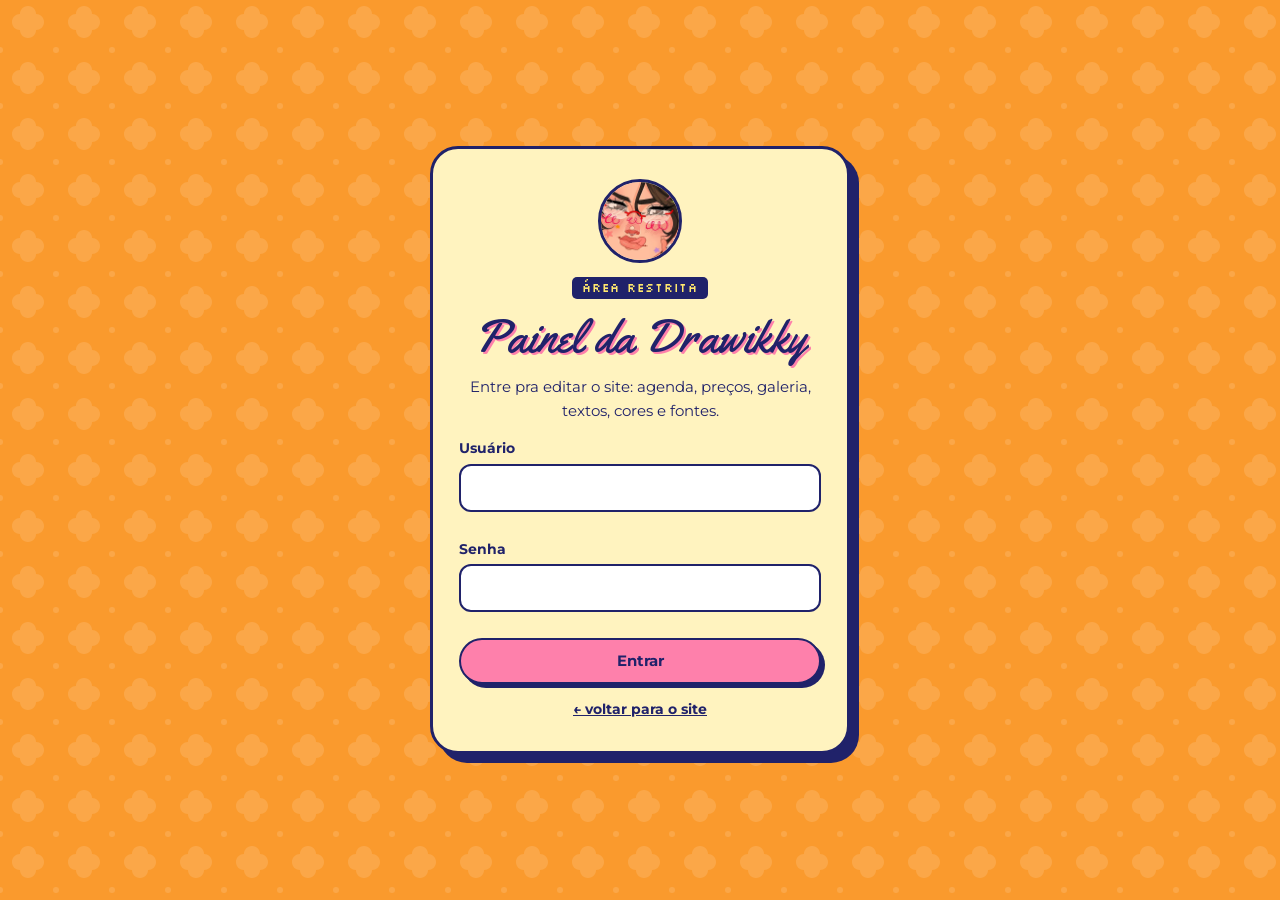
<file: admin.html>
<!doctype html>
<html lang="pt-BR">
<head>
<meta charset="UTF-8">
<meta name="viewport" content="width=device-width,initial-scale=1,viewport-fit=cover">
<meta name="robots" content="noindex,nofollow">
<title>Painel · Drawikky</title>
<link rel="icon" href="assets/avatar.webp">
<link rel="preconnect" href="https://fonts.googleapis.com">
<link rel="preconnect" href="https://fonts.gstatic.com" crossorigin>
<link rel="stylesheet" href="css/tokens.css">
<link rel="stylesheet" href="css/base.css">
<link rel="stylesheet" href="css/admin.css">
<script src="js/dados.js"></script>
<script src="js/loja.js"></script>
<script src="js/tema.js"></script>
<script src="js/icones.js" defer></script>
<script src="js/agenda.js" defer></script>
<script src="js/admin.js" defer></script>
</head>
<body class="adm">

<!-- ===== login ===== -->
<main class="login" id="login" hidden>
  <div class="login-fundo fundo-padrao" aria-hidden="true"></div>
  <form class="login-caixa" id="login-form" autocomplete="on">
    <img class="login-avatar js-avatar" src="assets/avatar.webp" width="320" height="320" alt="">
    <p class="t-selo login-selo">área restrita</p>
    <h1 class="t-letreiro login-titulo">Painel da Drawikky</h1>
    <p class="login-sub">Entre pra editar o site: agenda, preços, galeria, textos, cores e fontes.</p>
    <label class="campo"><span>Usuário</span><input id="login-usuario" type="text" autocomplete="username" autocapitalize="none" required></label>
    <label class="campo"><span>Senha</span><input id="login-senha" type="password" autocomplete="current-password" required></label>
    <p class="erro" id="login-erro" hidden>Usuário ou senha incorretos.</p>
    <button class="btn btn-pop btn-largo" type="submit">Entrar</button>
    <a class="login-voltar" href="index.html">&#8592; voltar para o site</a>
  </form>
</main>

<!-- ===== painel ===== -->
<div class="painel" id="painel" hidden>
  <header class="topo">
    <div class="topo-marca">
      <img class="js-avatar" src="assets/avatar.webp" width="320" height="320" alt="">
      <div><p class="t-selo">painel</p><h1 class="t-letreiro">Drawikky</h1></div>
    </div>
    <div class="topo-acoes">
      <a class="btn" href="index.html" target="_blank" rel="noopener">Ver site &#8599;</a>
      <button class="btn" type="button" id="sair">Sair</button>
    </div>
  </header>

  <div class="painel-corpo">
    <nav class="abas" id="abas" aria-label="Seções do painel"></nav>
    <section class="aba" id="aba" aria-live="polite"></section>
  </div>
</div>

<!-- barra de salvar: aparece quando há mudança não salva -->
<div class="salvar" id="salvar" aria-hidden="true">
  <div class="salvar-in">
    <p><b>Alterações não salvas</b><span>O site só muda depois de salvar.</span></p>
    <div class="salvar-btns">
      <button class="btn" type="button" id="descartar">Descartar</button>
      <button class="btn btn-pop" type="button" id="salvar-btn">Salvar alterações</button>
    </div>
  </div>
</div>

<div class="aviso-site" id="toast" role="status" aria-live="polite"></div>

<footer class="adm-rod">
  <p>Site desenvolvido pela <a href="https://trirreme.com" target="_blank" rel="noopener">TRIRREME</a></p>
</footer>
</body>
</html>
</file>
<file: css/tokens.css>
/*
 * Cores do site da Drawikky — "Sábado de Manhã".
 * As 7 cores da marca (tiradas das artes dela) são sobrescritas pelo painel
 * via js/tema.js. As cores de uso (fundo, texto, cartão...) derivam delas e
 * mudam no tema escuro.
 */
:root {
  /* marca */
  --laranja: #FA9A2D;   /* fundo do post "Encomendas abertas!!" */
  --rosa: #FE80AB;      /* rosa da tabela de esboços coloridos */
  --lavanda: #B092FF;   /* lavanda do post de encomendas */
  --ceu: #74BDFF;       /* azul-céu do post de encomendas */
  --amarelo: #FFE86E;   /* amarelo do post de encomendas */
  --creme: #FFF3BF;     /* creme dos letreiros e do papel da tabela */
  --noite: #20226A;     /* azul-noite do pônei das constelações */

  /* fixas */
  --vermelho: #E02F45;  /* selo "sem IA" e carimbo de esgotado */
  --fogo: #FF7A01;      /* faixa do arco-íris */

  /* uso (tema claro) */
  --fundo: color-mix(in srgb, var(--creme) 45%, #fff);
  --fundo-2: color-mix(in srgb, var(--creme) 80%, var(--rosa) 6%);
  --cartao: #fff;
  --tinta: var(--noite);
  --tinta-2: color-mix(in srgb, var(--noite) 72%, #fff);
  --linha: var(--noite);
  --linha-suave: color-mix(in srgb, var(--noite) 18%, transparent);
  --sombra: var(--noite);
  --destaque: var(--rosa);
  --sobre-destaque: var(--noite);

  --raio: 18px;
  --raio-p: 12px;
  --borda: 2.5px;
  --pop: 4px 4px 0 var(--sombra);
  --pop-g: 7px 7px 0 var(--sombra);
  --largura: 1200px;
  --gutter: clamp(16px, 4vw, 40px);
  --nav-h: 64px;

  color-scheme: light;
}

@media (prefers-color-scheme: dark) {
  :root:not([data-theme="light"]) {
    --fundo: color-mix(in srgb, var(--noite) 70%, #05061a);
    --fundo-2: color-mix(in srgb, var(--noite) 88%, #05061a);
    --cartao: color-mix(in srgb, var(--noite) 85%, #ffffff 6%);
    --tinta: var(--creme);
    --tinta-2: color-mix(in srgb, var(--creme) 72%, var(--noite));
    --linha: color-mix(in srgb, var(--creme) 85%, var(--noite));
    --linha-suave: color-mix(in srgb, var(--creme) 16%, transparent);
    --sombra: #05061a;
    color-scheme: dark;
  }
}
:root[data-theme="dark"] {
  --fundo: color-mix(in srgb, var(--noite) 70%, #05061a);
  --fundo-2: color-mix(in srgb, var(--noite) 88%, #05061a);
  --cartao: color-mix(in srgb, var(--noite) 85%, #ffffff 6%);
  --tinta: var(--creme);
  --tinta-2: color-mix(in srgb, var(--creme) 72%, var(--noite));
  --linha: color-mix(in srgb, var(--creme) 85%, var(--noite));
  --linha-suave: color-mix(in srgb, var(--creme) 16%, transparent);
  --sombra: #05061a;
  color-scheme: dark;
}
</file>
<file: css/base.css>
/* ===== base: reset, tipografia, botões, etiquetas, navegação, créditos, tela cheia ===== */
*, *::before, *::after { box-sizing: border-box; }
[hidden] { display: none !important; }
html { -webkit-text-size-adjust: 100%; text-size-adjust: 100%; scroll-padding-top: calc(var(--nav-h) + 12px); }
body {
  margin: 0;
  background: var(--fundo);
  color: var(--tinta);
  font-family: var(--f-texto, "Montserrat", system-ui, sans-serif);
  font-size: 16px;
  line-height: 1.6;
  overflow-x: hidden;
}
img, svg, video { display: block; max-width: 100%; }
img { height: auto; }
a { color: inherit; }
button, input, select, textarea { font: inherit; color: inherit; }
button { cursor: pointer; }
h1, h2, h3, h4, p, ul, ol, figure { margin: 0; }
ul, ol { padding: 0; list-style: none; }
:focus-visible { outline: 3px solid var(--rosa); outline-offset: 3px; border-radius: 6px; }

main { overflow-x: clip; }
.wrap { width: 100%; max-width: var(--largura); margin: 0 auto; padding: 0 var(--gutter); }
.wrap-estreito { max-width: 820px; }
.pular { position: absolute; left: -999px; }

/* ===== as três vozes de letra ===== */
.t-letreiro { font-family: var(--f-letreiro, "Yellowtail", cursive); font-weight: 400; line-height: 1.05; letter-spacing: .005em; }
.t-selo { font-family: var(--f-selo, "Silkscreen", monospace); font-weight: 400; text-transform: uppercase; letter-spacing: .06em; font-size: 12px; line-height: 1.3; }
.t-en { font-style: italic; font-weight: 500; opacity: .78; }

/* letreiro com contorno e sombra, como "Encomendas abertas!!" dos posts dela */
.letreiro-pop { color: var(--creme); }
:root[data-contorno="on"] .letreiro-pop {
  --ow: .032em;
  --oc: var(--noite);
  text-shadow:
    var(--ow) 0 0 var(--oc), calc(var(--ow) * -1) 0 0 var(--oc), 0 var(--ow) 0 var(--oc), 0 calc(var(--ow) * -1) 0 var(--oc),
    var(--ow) var(--ow) 0 var(--oc), calc(var(--ow) * -1) var(--ow) 0 var(--oc), var(--ow) calc(var(--ow) * -1) 0 var(--oc), calc(var(--ow) * -1) calc(var(--ow) * -1) 0 var(--oc),
    .075em .075em 0 var(--rosa), .09em .09em 0 var(--oc);
}

/* separador decorativo: sempre com espaço dos dois lados */
.sep { display: inline-block; color: var(--rosa); padding: 0 .1em; }

/* ===== padrão de fundo (quadrifólios das tabelas dela) ===== */
.fundo-padrao { position: absolute; inset: 0; pointer-events: none; }
:root[data-padrao="on"] .fundo-padrao {
  background-image: url("data:image/svg+xml,%3Csvg xmlns='http://www.w3.org/2000/svg' width='56' height='56' viewBox='0 0 56 56'%3E%3Cg fill='%23ffffff' fill-opacity='.13'%3E%3Cpath d='M28 6c5 0 8 4 8 8 4 0 8 3 8 8s-4 8-8 8c0 4-3 8-8 8s-8-4-8-8c-4 0-8-3-8-8s4-8 8-8c0-4 3-8 8-8z'/%3E%3Ccircle cx='0' cy='50' r='3'/%3E%3Ccircle cx='56' cy='50' r='3'/%3E%3C/g%3E%3C/svg%3E");
  background-size: 56px 56px;
}
:root[data-adesivos="off"] .adesivo { display: none !important; }

/* ===== arco-íris (faixa diagonal das tabelas) ===== */
.arco { position: absolute; left: -5%; right: -5%; bottom: 0; height: 64px; display: grid; grid-template-rows: repeat(4, 1fr); transform: skewY(-3deg); transform-origin: left bottom; pointer-events: none; }
.arco i:nth-child(1) { background: var(--noite); }
.arco i:nth-child(2) { background: var(--ceu); }
.arco i:nth-child(3) { background: var(--fogo); }
.arco i:nth-child(4) { background: var(--rosa); }
.arco-fino { height: 36px; }

/* ===== botões ===== */
.btn {
  display: inline-flex; align-items: center; justify-content: center; gap: 8px;
  min-height: 46px; padding: 10px 22px;
  border: var(--borda) solid var(--linha); border-radius: 999px;
  background: var(--cartao); color: var(--tinta);
  font-weight: 700; font-size: 15px; line-height: 1.2; text-decoration: none; text-align: center;
  box-shadow: var(--pop);
  transition: transform .15s ease, box-shadow .15s ease, background-color .15s ease;
}
.btn:hover { transform: translate(-2px, -2px); box-shadow: 6px 6px 0 var(--sombra); }
.btn:active { transform: translate(2px, 2px); box-shadow: 1px 1px 0 var(--sombra); }
.btn[disabled], .btn[aria-disabled="true"] { opacity: .5; cursor: not-allowed; transform: none; box-shadow: 2px 2px 0 var(--sombra); }
.btn-pop { background: var(--rosa); color: var(--noite); }
.btn-largo { width: 100%; }
.btn.adicionado { background: var(--amarelo); color: var(--noite); }

/* ===== etiqueta de situação (adesivo inclinado) ===== */
.etq {
  display: inline-flex; align-items: center; gap: 8px;
  font-family: var(--f-selo, "Silkscreen", monospace); font-size: 13px; text-transform: uppercase; letter-spacing: .05em; line-height: 1.2;
  padding: 7px 12px; border: 2px solid var(--noite); border-radius: 8px;
  background: var(--amarelo); color: var(--noite);
  box-shadow: 3px 3px 0 var(--noite);
  transform: rotate(-3deg);
  white-space: nowrap;
}
.etq::before { content: ""; width: 9px; height: 9px; border-radius: 50%; background: var(--vermelho); border: 1.5px solid var(--noite); flex: none; }
.etq-esgotado { background: var(--vermelho); color: #fff; }
.etq-esgotado::before { background: #fff; }
.etq-fechada { background: var(--lavanda); }
.etq-fechada::before { background: var(--noite); opacity: .5; }

/* selo "feito à mão · sem IA" */
.selo-ia { display: inline-flex; align-items: center; gap: 8px; }
.selo-svg, .selo-mini { color: var(--noite); flex: none; }
.selo-mini { width: 22px; height: 22px; color: currentColor; display: inline-block; vertical-align: middle; }

/* ===== navegação ===== */
.nav { position: sticky; top: 0; z-index: 50; background: var(--fundo); border-bottom: var(--borda) solid var(--linha); }
.nav-in { max-width: var(--largura); margin: 0 auto; padding: 0 var(--gutter); height: var(--nav-h); display: flex; align-items: center; gap: 16px; }
.nav-marca { display: flex; align-items: center; gap: 10px; text-decoration: none; min-width: 0; }
.nav-marca img { width: 40px; height: 40px; border-radius: 50%; border: 2px solid var(--linha); object-fit: cover; flex: none; }
.nav-marca span { font-size: 30px; line-height: 1; color: var(--tinta); text-shadow: 2px 2px 0 var(--rosa); white-space: nowrap; }
.nav-links { display: flex; gap: 4px; margin-left: auto; }
.nav-links a { text-decoration: none; font-weight: 700; font-size: 15px; padding: 8px 14px; border-radius: 999px; }
.nav-links a:hover { background: var(--fundo-2); }
.nav-links a[aria-current="page"] { background: var(--amarelo); color: var(--noite); }
.nav-acoes { display: flex; align-items: center; gap: 10px; }
.nav-cta { min-height: 40px; padding: 6px 18px; font-size: 14px; box-shadow: 3px 3px 0 var(--sombra); }
.nav-menu { display: none; width: 44px; height: 44px; border: 2px solid var(--linha); border-radius: 12px; background: var(--cartao); flex-direction: column; align-items: center; justify-content: center; gap: 6px; }
.nav-menu span { width: 18px; height: 2.5px; background: var(--tinta); border-radius: 2px; transition: transform .2s; }
.nav-aberta .nav-menu span:first-child { transform: translateY(4.25px) rotate(45deg); }
.nav-aberta .nav-menu span:last-child { transform: translateY(-4.25px) rotate(-45deg); }
.nav-movel { border-top: 2px solid var(--linha-suave); padding: 8px var(--gutter) 16px; display: grid; gap: 4px; }
.nav-movel a { text-decoration: none; font-weight: 700; font-size: 18px; padding: 12px 14px; border-radius: 12px; }
.nav-movel a[aria-current="page"] { background: var(--amarelo); color: var(--noite); }

@media (max-width: 860px) {
  .nav-links { display: none; }
  .nav-acoes { margin-left: auto; }
  .nav-menu { display: inline-flex; }
}
@media (max-width: 400px) {
  .nav-marca span { font-size: 26px; }
  .nav-cta { padding: 6px 12px; }
}
@media (min-width: 861px) { .nav-movel { display: none !important; } }

/* ===== créditos finais (rodapé) ===== */
.rod { position: relative; background: var(--noite); color: var(--creme); padding: 64px 0 32px; overflow: hidden; border-top: var(--borda) solid var(--linha); }
.rod-in { position: relative; max-width: 860px; margin: 0 auto; padding: 0 var(--gutter); text-align: center; display: grid; gap: 22px; justify-items: center; }
.rod-fim { color: var(--amarelo); }
.rod-obrigado { font-size: clamp(42px, 8vw, 72px); color: var(--creme); text-shadow: 3px 3px 0 var(--rosa); }
.rod-ajuda { max-width: 560px; font-size: 15px; }
.rod-ajuda p { margin-bottom: 14px; }
.rod-acoes { display: flex; flex-wrap: wrap; justify-content: center; gap: 10px; }
.rod-acoes li { display: flex; align-items: center; gap: 6px; padding: 8px 14px; border-radius: 999px; background: color-mix(in srgb, var(--creme) 10%, transparent); border: 1.5px solid color-mix(in srgb, var(--creme) 30%, transparent); font-weight: 600; font-size: 14px; }
.rod-acoes svg { width: 18px; height: 18px; color: var(--rosa); }
.rod-nav { display: flex; flex-wrap: wrap; justify-content: center; gap: 6px 20px; }
.rod-nav a { font-weight: 700; text-decoration: none; }
.rod-nav a:hover { color: var(--rosa); }
.rod-creditos { display: flex; flex-wrap: wrap; justify-content: center; align-items: center; gap: 8px 18px; font-size: 14px; opacity: .9; }
.rod-creditos a { color: var(--amarelo); }
.rod-selo { display: inline-flex; align-items: center; gap: 6px; }
.rod-selo .selo-mini { color: var(--creme); }
.rod-trirreme { font-size: 13px; opacity: .75; padding-top: 18px; border-top: 1px solid color-mix(in srgb, var(--creme) 20%, transparent); width: 100%; }
.rod-trirreme a { color: inherit; font-weight: 700; }

/* ===== tela cheia (lightbox) ===== */
.lb { position: fixed; inset: 0; z-index: 100; background: color-mix(in srgb, var(--noite) 90%, #000); color: var(--creme); display: grid; grid-template-columns: 64px minmax(0, 1fr) 64px; grid-template-rows: auto minmax(0, 1fr); align-items: center; }
.lb-on { overflow: hidden; }
.lb-topo { grid-column: 1 / -1; display: flex; justify-content: space-between; align-items: center; padding: 10px 14px; }
.lb-cont { color: var(--amarelo); }
.lb-fechar { width: 48px; height: 48px; border-radius: 50%; border: 2px solid var(--creme); background: transparent; color: var(--creme); font-size: 30px; line-height: 1; }
.lb-seta { width: 48px; height: 48px; border-radius: 50%; border: 2px solid var(--creme); background: var(--noite); color: var(--creme); font-size: 22px; justify-self: center; }
.lb-fechar:hover, .lb-seta:hover { background: var(--rosa); color: var(--noite); border-color: var(--rosa); }
.lb-fig { grid-row: 2; grid-column: 2; height: 100%; min-width: 0; display: flex; flex-direction: column; align-items: center; justify-content: center; gap: 12px; padding-bottom: 16px; }
.lb-palco { flex: 1 1 auto; min-height: 0; width: 100%; display: flex; align-items: center; justify-content: center; }
.lb-palco img { max-height: 100%; max-width: 100%; width: auto; height: auto; object-fit: contain; border-radius: 10px; }
.lb-fig figcaption { text-align: center; display: grid; gap: 2px; }
.lb-fig figcaption b { font-size: 17px; }
.lb-fig figcaption span { font-size: 13px; opacity: .8; }
.lb-detalhes { display: flex; gap: 8px; flex-wrap: wrap; justify-content: center; }
.lb-mini { width: 54px; height: 54px; padding: 0; border-radius: 10px; overflow: hidden; border: 2px solid transparent; background: none; opacity: .65; }
.lb-mini img { width: 100%; height: 100%; object-fit: cover; }
.lb-mini[aria-pressed="true"] { border-color: var(--amarelo); opacity: 1; }
.lb-ant { grid-row: 2; grid-column: 1; }
.lb-prox { grid-row: 2; grid-column: 3; }
@media (max-width: 640px) {
  .lb { grid-template-columns: minmax(0, 1fr); grid-template-rows: auto minmax(0, 1fr) auto; }
  .lb-fig { grid-column: 1; padding: 0 10px; }
  .lb-ant, .lb-prox { grid-row: 3; margin: 0 0 16px; }
  .lb-ant { grid-column: 1; justify-self: start; margin-left: 24px; }
  .lb-prox { grid-column: 1; justify-self: end; margin-right: 24px; }
}

/* ===== aviso flutuante ===== */
.aviso-site { position: fixed; left: 50%; bottom: 20px; z-index: 120; transform: translate(-50%, 140%); max-width: calc(100% - 32px); width: max-content; background: var(--amarelo); color: var(--noite); border: 2px solid var(--noite); border-radius: 14px; box-shadow: var(--pop); padding: 12px 18px; font-weight: 700; font-size: 15px; transition: transform .3s ease, visibility .3s; pointer-events: none; visibility: hidden; }
.aviso-site.visivel { transform: translate(-50%, 0); visibility: visible; }

/* ===== entrada ao rolar (uma vez só) ===== */
html.pronto:not([data-movimento="desligado"]) .surge:not(.visto) { opacity: 0; transform: translateY(18px); }
html.pronto .surge { transition: opacity .6s ease, transform .6s cubic-bezier(.2, .8, .2, 1); }
html[data-movimento="suave"].pronto .surge:not(.visto) { transform: none; }
@media (prefers-reduced-motion: reduce) {
  html.pronto .surge:not(.visto) { opacity: 1 !important; transform: none !important; }
  *, *::before, *::after { animation: none !important; transition: none !important; scroll-behavior: auto !important; }
}
html[data-movimento="desligado"] *, html[data-movimento="desligado"] *::before, html[data-movimento="desligado"] *::after { animation: none !important; transition: none !important; }

.vazio { padding: 24px; border: 2px dashed var(--linha-suave); border-radius: var(--raio); text-align: center; color: var(--tinta-2); }
</file>
<file: css/admin.css>
/* ===== painel (admin.html) ===== */
.adm { background: var(--fundo); }

/* login */
.login { position: relative; min-height: 100svh; display: grid; place-items: center; padding: 32px 16px; background: var(--laranja); color: var(--noite); isolation: isolate; overflow: hidden; }
.login-fundo { z-index: -1; }
.login-caixa { width: 100%; max-width: 420px; background: var(--creme); border: 3px solid var(--noite); border-radius: 28px; box-shadow: 9px 9px 0 var(--noite); padding: 30px 26px; display: grid; gap: 14px; justify-items: center; text-align: center; }
.login-avatar { width: 84px; height: 84px; border-radius: 50%; border: 3px solid var(--noite); object-fit: cover; }
.login-selo { background: var(--noite); color: var(--amarelo); padding: 3px 10px; border-radius: 5px; }
.login-titulo { font-size: 46px; color: var(--noite); text-shadow: 2px 2px 0 var(--rosa); }
.login-sub { font-size: 15px; }
.login .campo { width: 100%; text-align: left; }
.login .campo input { background: #fff; color: var(--noite); border-color: var(--noite); }
.login .btn { border-color: var(--noite); box-shadow: 4px 4px 0 var(--noite); }
.erro { color: var(--vermelho); font-weight: 800; }
.login-voltar { font-weight: 700; font-size: 14px; }

/* topo */
.topo { position: sticky; top: 0; z-index: 30; display: flex; align-items: center; justify-content: space-between; gap: 12px; padding: 10px var(--gutter); background: var(--noite); color: var(--creme); border-bottom: 3px solid var(--noite); }
.topo-marca { display: flex; align-items: center; gap: 12px; min-width: 0; }
.topo-marca img { width: 44px; height: 44px; border-radius: 50%; border: 2px solid var(--creme); object-fit: cover; }
.topo-marca .t-selo { color: var(--amarelo); font-size: 10px; }
.topo-marca h1 { font-size: 30px; line-height: 1; color: var(--creme); text-shadow: 2px 2px 0 var(--rosa); }
.topo-acoes { display: flex; gap: 10px; }
.topo .btn { min-height: 40px; padding: 6px 14px; font-size: 14px; border-color: var(--creme); box-shadow: 3px 3px 0 #05061a; background: transparent; color: var(--creme); }

.painel-corpo { display: grid; grid-template-columns: 260px minmax(0, 1fr); gap: 28px; max-width: 1280px; margin: 0 auto; padding: 28px var(--gutter) 140px; }
.abas { position: sticky; top: 88px; align-self: start; display: grid; gap: 6px; }
.aba-btn { display: flex; align-items: center; gap: 10px; text-align: left; padding: 10px 12px; border: 2px solid transparent; border-radius: 14px; background: none; font-weight: 700; font-size: 15px; }
.aba-btn svg { width: 20px; height: 20px; flex: none; }
.aba-btn:hover { background: var(--fundo-2); }
.aba-btn[aria-current="true"] { background: var(--amarelo); color: var(--noite); border-color: var(--noite); box-shadow: 3px 3px 0 var(--noite); }
.aba-n { font-size: 10px; opacity: .7; }
.aba { min-width: 0; }
.aba-ep { display: inline-block; background: var(--amarelo); color: var(--noite); border: 2px solid var(--noite); padding: 2px 8px; border-radius: 5px; }
.aba-titulo { font-size: clamp(40px, 5vw, 58px); text-shadow: 2px 2px 0 var(--rosa); margin: 8px 0 20px; }
@media (max-width: 900px) {
  .painel-corpo { grid-template-columns: minmax(0, 1fr); gap: 16px; padding-top: 16px; }
  .abas { position: static; display: flex; overflow-x: auto; gap: 6px; padding-bottom: 6px; scrollbar-width: thin; }
  .aba-btn { flex: none; white-space: nowrap; }
  .topo-marca h1 { font-size: 24px; }
  .topo .btn { padding: 6px 10px; }
}

/* seções e campos */
.ps { background: var(--cartao); border: var(--borda) solid var(--linha); border-radius: 22px; padding: clamp(16px, 3vw, 24px); margin-bottom: 20px; box-shadow: var(--pop); }
.ps-cab { margin-bottom: 14px; }
.ps-cab h2 { font-size: 20px; font-weight: 900; }
.ps-cab p { font-size: 14px; color: var(--tinta-2); }
.ps-linha { display: grid; grid-template-columns: repeat(auto-fit, minmax(min(100%, 180px), 1fr)); gap: 12px; }
.campo { display: grid; gap: 4px; margin-bottom: 12px; min-width: 0; }
.campo.largo { grid-column: span 2; }
@media (max-width: 600px) { .campo.largo { grid-column: auto; } }
.campo label, .campo > span { font-weight: 700; font-size: 14px; }
.campo input, .campo textarea, .campo select { width: 100%; min-width: 0; padding: 10px 12px; border: 2px solid var(--linha-suave); border-radius: 12px; background: var(--fundo); color: var(--tinta); font-size: 15px; }
.campo input:focus, .campo textarea:focus, .campo select:focus { border-color: var(--rosa); outline: none; }
.campo textarea { resize: vertical; line-height: 1.5; }
.ajuda { font-size: 12.5px; color: var(--tinta-2); line-height: 1.45; }
.check { display: flex; gap: 10px; align-items: flex-start; margin-bottom: 12px; font-weight: 600; font-size: 15px; cursor: pointer; }
.check input { width: 20px; height: 20px; accent-color: var(--rosa); margin: 2px 0 0; flex: none; }
.check span { display: grid; }
.sub-t { font-size: 15px; font-weight: 900; margin: 10px 0 6px; }
.cor-par { display: flex; gap: 8px; align-items: center; }
.cor-par input[type="color"] { width: 48px; height: 44px; padding: 2px; flex: none; }
.cor-hex { font-family: ui-monospace, monospace; text-transform: uppercase; }

.campo-img { grid-template-columns: 84px minmax(0, 1fr); gap: 12px; align-items: start; }
.mini { width: 84px; height: 84px; border-radius: 12px; overflow: hidden; border: 2px solid var(--linha); background: var(--fundo-2); display: grid; place-items: center; font-size: 11px; color: var(--tinta-2); }
.mini img { width: 100%; height: 100%; object-fit: cover; }
.campo-img-dir { display: grid; gap: 6px; min-width: 0; }
.btn-mini { min-height: 36px; padding: 4px 14px; font-size: 13px; justify-self: start; box-shadow: 2px 2px 0 var(--sombra); }
.link-btn { background: none; border: 0; color: var(--rosa); text-decoration: underline; font-weight: 700; padding: 0; }

.lista { display: grid; gap: 12px; margin-bottom: 12px; }
.item { display: grid; grid-template-columns: minmax(0, 1fr) auto; gap: 12px; padding: 14px; border: 2px dashed var(--linha-suave); border-radius: 16px; }
.item-acoes { display: flex; flex-direction: column; gap: 6px; }
.ico-btn { width: 36px; height: 36px; border-radius: 10px; border: 2px solid var(--linha); background: var(--cartao); font-weight: 800; font-size: 16px; display: grid; place-items: center; }
.ico-btn:hover:not(:disabled) { background: var(--amarelo); color: var(--noite); }
.ico-btn:disabled { opacity: .3; cursor: not-allowed; }
.ico-btn.perigo:hover { background: var(--vermelho); color: #fff; }
.add { min-height: 40px; font-size: 14px; }
.sub-lista { padding-left: 10px; border-left: 3px solid var(--linha-suave); }
.btn.perigo { background: var(--vermelho); color: #fff; }
.botoes { display: flex; flex-wrap: wrap; gap: 12px; }
.uso { font-size: 15px; }
.upload-varios { margin-bottom: 16px; }
.obra-adm.oculta { opacity: .55; }
.link-adm { display: grid; grid-template-columns: 44px minmax(0, 1fr); gap: 12px; }
.link-ico { width: 44px; height: 44px; border-radius: 50%; display: grid; place-items: center; background: var(--rosa); color: var(--noite); border: 2px solid var(--noite); }
.link-ico svg { width: 22px; height: 22px; }

.situacao { display: flex; gap: 12px; align-items: center; flex-wrap: wrap; padding: 14px; border-radius: 14px; background: var(--fundo-2); margin-bottom: 14px; }
.chip { background: var(--lavanda); color: var(--noite); border: 2px solid var(--noite); border-radius: 6px; padding: 2px 8px; font-size: 11px; }
.situacao-aberta .chip, .chip-aberta { background: var(--amarelo); }
.situacao-esgotado .chip, .chip-esgotado { background: var(--vermelho); color: #fff; }
.chip-embreve { background: var(--ceu); }
.vagas-rapido { display: flex; flex-wrap: wrap; align-items: center; gap: 10px 14px; padding: 10px 12px; margin-bottom: 12px; background: var(--fundo-2); border-radius: 12px; }
.vagas-txt { font-weight: 700; font-size: 14px; }
.vagas-ctrl { display: inline-flex; align-items: center; gap: 10px; margin-left: auto; }
.vagas-ctrl b { font-size: 18px; min-width: 52px; text-align: center; }

.paletas { display: grid; grid-template-columns: repeat(auto-fit, minmax(min(100%, 200px), 1fr)); gap: 12px; }
.paleta { display: grid; gap: 8px; padding: 12px; border: 2px solid var(--linha); border-radius: 14px; background: var(--cartao); text-align: left; box-shadow: 3px 3px 0 var(--sombra); }
.paleta:hover { transform: translate(-2px, -2px); }
.paleta-cores { display: flex; height: 28px; border-radius: 8px; overflow: hidden; border: 1.5px solid var(--linha); }
.paleta-cores i { flex: 1; }
.grade-cores { display: grid; grid-template-columns: repeat(auto-fit, minmax(min(100%, 220px), 1fr)); gap: 4px 16px; }
.fonte-escolha { display: grid; grid-template-columns: minmax(0, 1fr) minmax(0, 1.2fr); gap: 16px; align-items: center; margin-bottom: 8px; }
.amostra { padding: 10px 14px; background: var(--fundo-2); border-radius: 12px; overflow-wrap: anywhere; }
.am-letreiro { font-size: 34px; line-height: 1.1; }
.am-texto { font-size: 18px; font-weight: 700; }
.am-selo { font-size: 16px; text-transform: uppercase; }
@media (max-width: 640px) { .fonte-escolha { grid-template-columns: minmax(0, 1fr); } }

/* barra de salvar */
.salvar { position: fixed; left: 0; right: 0; bottom: 0; z-index: 60; transform: translateY(120%); transition: transform .25s ease; background: var(--noite); color: var(--creme); border-top: 3px solid var(--rosa); visibility: hidden; }
.salvar.ativa { transform: none; visibility: visible; }
.salvar-in { max-width: 1280px; margin: 0 auto; padding: 12px var(--gutter) calc(12px + env(safe-area-inset-bottom)); display: flex; flex-wrap: wrap; justify-content: space-between; align-items: center; gap: 12px; }
.salvar-in p { display: grid; font-size: 14px; }
.salvar-btns { display: flex; gap: 10px; }
.salvar .btn { border-color: var(--creme); box-shadow: 3px 3px 0 #05061a; }
.salvar .btn:not(.btn-pop) { background: transparent; color: var(--creme); }
.aviso-site.erro { background: var(--vermelho); color: #fff; }

.adm-rod { text-align: center; font-size: 13px; padding: 20px 16px 90px; color: var(--tinta-2); }
.em-login .adm-rod { display: none; }
</file>
